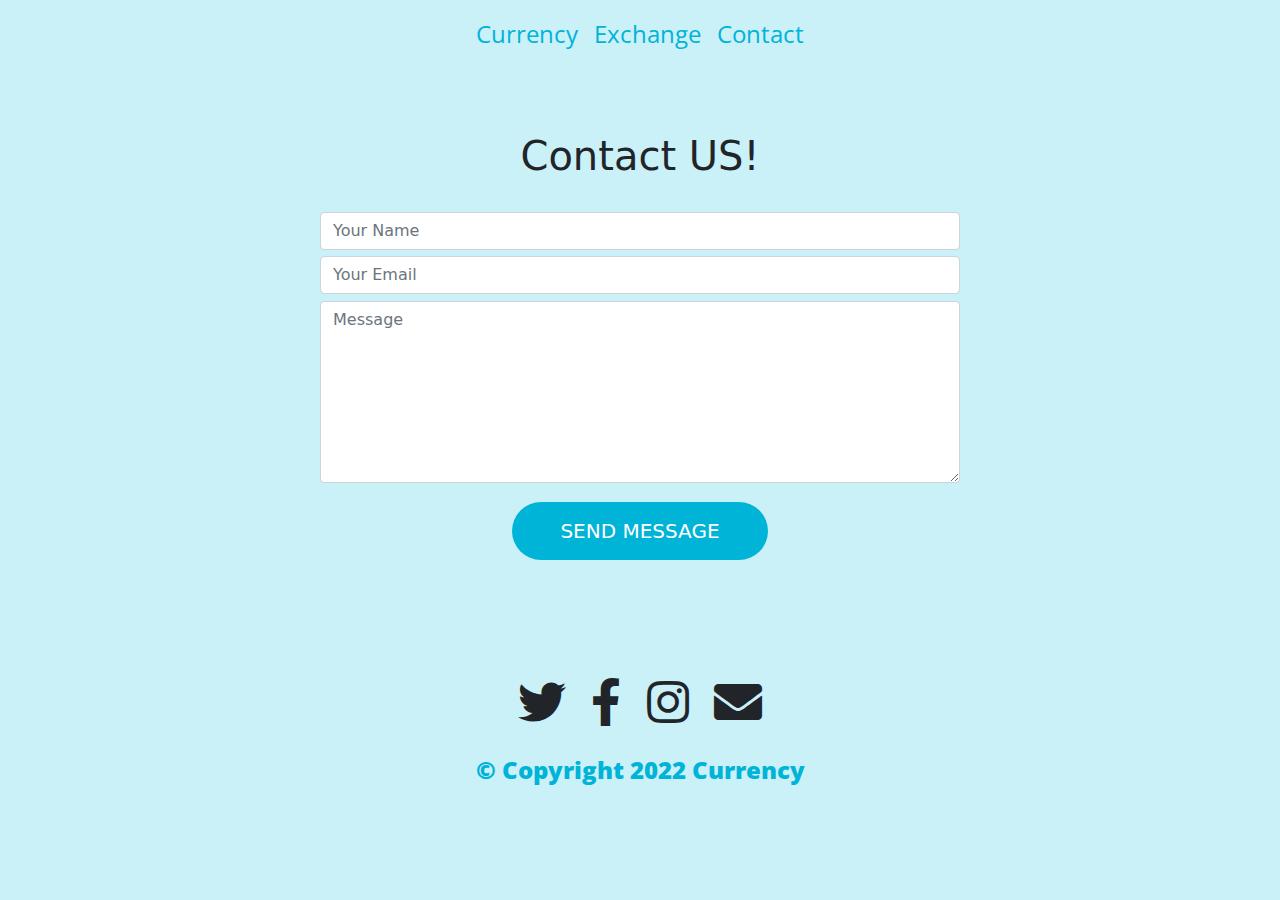
<file: contact.html>
<!DOCTYPE html>
<html lang="en">
<head>
    <meta charset="UTF-8">
    <meta http-equiv="X-UA-Compatible" content="IE=edge">
    <meta name="viewport" content="width=device-width, initial-scale=1.0">
    <link href="https://fonts.googleapis.com/css2?family=Open+Sans&display=swap" rel="stylesheet">
    <link rel="stylesheet" href="css/bootstrap.min.css">
    <link rel="stylesheet" href="css/styles.css">
    <link rel="stylesheet" href="css/all.min.css">
    <script src="js/bootstrap.min.js"></script>
    <title>Contact</title>
</head>
<body>
    
    <nav class="navbar navbar-expand-lg navbar-light">
        <button class="navbar-toggler" type="button" data-bs-toggle="collapse" data-bs-target="#navbarNavAltMarkup" aria-controls="navbarNavAltMarkup" aria-expanded="false" aria-label="Toggle navigation">
          <span class="navbar-toggler-icon"></span>
        </button>
        <div class="collapse navbar-collapse justify-content-center" id="navbarNavAltMarkup">
          <div class="navbar-nav">
            <a class="nav-item nav-link rounded-pill" style="color:#00B4D8;" href="index.html">Currency</a>
            <a class="nav-item nav-link rounded-pill" style="color:#00B4D8;" href="exchange.html">Exchange</a>
            <a class="nav-item nav-link rounded-pill" style="color:#00B4D8;" href="contact.html">Contact</a>
          </div>
        </div>
      </nav>

    <section id="mainContact">

      <div id="contact">

        <h1>Contact US!</h1>

        <div class="nameContainer">
            <input type="name" class="form-control" id="contactName" placeholder="Your Name" required>
        </div>

        <div class="emailContainer">
            <input type="email" class="form-control" id="contactEmail" placeholder="Your Email" required>
        </div>
        
        <textarea name="message" class="form-control" id="contactMessage" placeholder="Message" rows="7" required></textarea>

        <button type="button" class="btn btn-lg rounded-pill exchangeBtn messageBtn">SEND MESSAGE</button>
      </div>

    </section>

      <section id="footer">

        <div class="icon">
            <i class="fab fa-twitter fa-3x"></i>
            <i class="fab fa-facebook-f fa-3x"></i>
            <i class="fab fa-instagram fa-3x"></i>
            <i class="fas fa-envelope fa-3x"></i>
        </div>
  
        <div class="copyright">
          <p>© Copyright 2022 Currency</p>
        </div>      
      </section>

    <script src="https://ajax.googleapis.com/ajax/libs/jquery/3.6.0/jquery.min.js"></script>
    <script src="js/contact.js"></script>
</body>
</html>
</file>
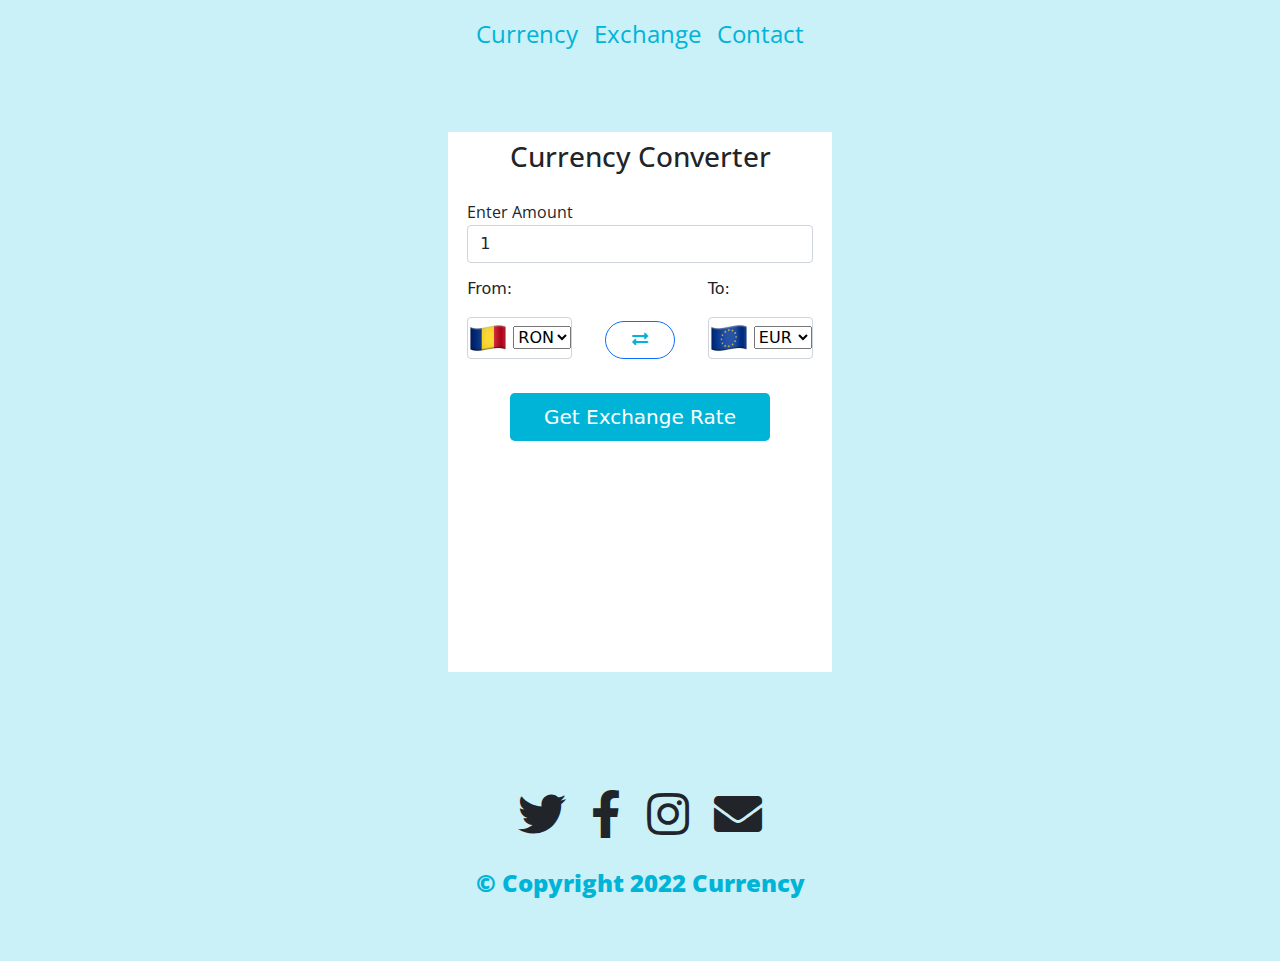
<file: exchange.html>
<!DOCTYPE html>
<html lang="en">
<head>
    <meta charset="UTF-8">
    <meta http-equiv="X-UA-Compatible" content="IE=edge">
    <meta name="viewport" content="width=device-width, initial-scale=1.0">
    <link href="https://fonts.googleapis.com/css2?family=Open+Sans&display=swap" rel="stylesheet">
    <link rel="stylesheet" href="css/bootstrap.min.css">
    <link rel="stylesheet" href="css/styles.css">
    <link rel="stylesheet" href="css/all.min.css">
    <script src="js/bootstrap.min.js"></script>
    <title>Exchange</title>
</head>
<body>
    
    <nav class="navbar navbar-expand-lg navbar-light">
        <button class="navbar-toggler" type="button" data-bs-toggle="collapse" data-bs-target="#navbarNavAltMarkup" aria-controls="navbarNavAltMarkup" aria-expanded="false" aria-label="Toggle navigation">
          <span class="navbar-toggler-icon"></span>
        </button>
        <div class="collapse navbar-collapse justify-content-center" id="navbarNavAltMarkup">
          <div class="navbar-nav">
            <a class="nav-item nav-link rounded-pill" style="color:#00B4D8;" href="index.html">Currency</a>
            <a class="nav-item nav-link rounded-pill" style="color:#00B4D8;" href="exchange.html">Exchange</a>
            <a class="nav-item nav-link rounded-pill" style="color:#00B4D8;" href="contact.html">Contact</a>
          </div>
        </div>
      </nav>

      <section id="converter">

          <div class="currencyConverter">

            <h3>Currency Converter</h3>

            <div class="amount">

              <label class="enterValueText" for="AmountValue">Enter Amount</label>
              <input type="email" class="form-control" id="amountValue" placeholder="" value="1">

            <div class="exchangeConverter">

              <div class="from">

                <p>From:</p>

                <div class="flagCurrency rounded">

                  <img class="flag flagFirst" src="images/RON.png" alt="">

                  <select name="currency" class="dropList" id="currencyTypeFirst">

                    <option value="RON">RON</option>
                    <option value="USD">USD</option>
                    <option value="EUR">EUR</option>                 
                    <option value="GBP">GBP</option>
                    <option value="CHF">CHF</option>
                    <option value="CAD">CAD</option>
                    <option value="JPY">JPY</option>
                    <option value="CNY">CNY</option>
                    <option value="INR">INR</option>
                    <option value="RUB">RUB</option>
                    <option value="BGN">BGN</option>
                    <option value="CZK">CZK</option>
                    <option value="HUF">HUF</option>
                    <option value="PLN">PLN</option>

                  </select>

                </div>

              </div>

              <button type="button" class="btn btn-outline-primary rounded-pill reverseButton">

                <i class="fas fa-exchange-alt"></i>

              </button>

              <div class="to">

                <p>To:</p>

                <div class="flagCurrency rounded">

                  <img class="flag flagSecond" src="images/EUR.png" alt="">

                  <select name="currency" class="dropList" id="currencyTypeSecond">
                    
                    <option value="EUR">EUR</option>
                    <option value="RON">RON</option>
                    <option value="USD">USD</option>                 
                    <option value="GBP">GBP</option>
                    <option value="CHF">CHF</option>
                    <option value="CAD">CAD</option>
                    <option value="JPY">JPY</option>
                    <option value="CNY">CNY</option>
                    <option value="INR">INR</option>
                    <option value="RUB">RUB</option>
                    <option value="BGN">BGN</option>
                    <option value="CZK">CZK</option>
                    <option value="HUF">HUF</option>
                    <option value="PLN">PLN</option>

                  </select>

                </div>

              </div>
              
            </div>

            <div class="resultExchange">

              <p></p>            

            </div>

            <div class="buttonExchange">

              <button type="button" class="btn btn-lg exchangeBtn">Get Exchange Rate</button>

            </div>

            </div>

          </div>

      </section>

      <section id="footer">

        <div class="icon">
            <i class="fab fa-twitter fa-3x"></i>
            <i class="fab fa-facebook-f fa-3x"></i>
            <i class="fab fa-instagram fa-3x"></i>
            <i class="fas fa-envelope fa-3x"></i>
        </div>
  
        <div class="copyright">
          <p>© Copyright 2022 Currency</p>
        </div>      
      </section>

    <script src="https://ajax.googleapis.com/ajax/libs/jquery/3.6.0/jquery.min.js"></script>
    <script src="js/country-list.js"></script>
    <script src="js/exchange.js"></script>
</body>
</html>
</file>
<file: css/styles.css>
:root {
    --backgroundColor: #CAF0F8;
    --hoverBackgroundColor: #90E0EF;
    --tabelMainColor: #03045E;
    --dataMainColor: #00B4D8;
    --mainFont: 'Open Sans', sans-serif;
}

* {
    margin: 0;
    padding: 0;
}

body {
    background-color: var(--backgroundColor);
}

/****************************************NAVBAR SECTION STYLE *******************/

.nav-item, .descTable, .dataTable, .copyright p {
    font-size: 1.5rem;
    font-family: var(--mainFont);
}

.nav-item:hover, .descTable:hover, .reverseButton:hover, .exchangeBtn:hover {
    background-color: var(--hoverBackgroundColor);
}

/****************************************Currency Table SECTION STYLE ****************/

#currency {
    height: 130vh;
    background-color: var(--tabelMainColor);
}

.titleDesc {
    display: flex;
    align-items: center;
    flex-direction: column;
    color: #FFFFFF;
    font-family: var(--mainFont);
    padding-top: 3%;   
}

.titleDesc h3 {
    font-size: 34px;
}

.titleDesc p {
    font-size: 20px;
}

.titleDesc hr {
    background-color: #fff200;
    border-width: 5px;
    opacity: 1;
    width: 100px;
}

.currencyTable {
    background-color: #fff;
    margin: 1% 3% 0;
}

.descTable, .dataTable {
    color: var(--tabelMainColor);
    text-decoration: none;
}

.dataTable {
    color: var(--dataMainColor); 
}

.flag, .chart {
    width: 40px;
    height: 100%;
}

.arrowGreen, .arrowRed {
    color: #15bf13;
    height: 100%;
}

.arrowRed {
    color: #ce363c;
}
/****************************************FOOTER SECTION STYLE ***********************/

#footer {
    height: 25vh;
    display: flex;
    align-items: center;
    justify-content: center;
    flex-direction: column;
}

.icon i {
    margin: 10px;
}

.copyright p {
    margin-top: 5%;
    font-family: var(--mainFont);
    font-weight: 800;
    color: var(--dataMainColor);
}

/*************************************EXCHANGE PAGE STYLE *********************************/

#converter, #mainContact {
    display: flex;
    justify-content: center;
    padding: 5% 0 5%;
}

#converter h3 {
    text-align: center;
    padding-top: 2%;
    padding-bottom: 5%;
    font-family: var(--mainFont);
}

.currencyConverter {
    background-color: #fff;
    height: 60vh;
    width: 30%;
}

.amount {
    padding: 0% 5% 0% 5%;
}

.enterValueText {
    font-family: var(--mainFont);
}

.exchangeConverter {
    display: flex;
    justify-content: space-between;
    align-items: flex-end;
    padding-top: 3%;
}

.flagCurrency {
    border: 1px solid #ced4da;
}

#currencyType {
    border: 0;
    text-align: center;
}

.reverseButton {
    color: var(--dataMainColor);
    width: 20%;
}

.resultExchange {
    padding-top: 5%;
    text-align: center;
    font-family: var(--mainFont);
    color: #212529;
    font-weight: 700;
    font-size: 1.2rem;
}

.buttonExchange {
    text-align: center;
}

.exchangeBtn {
    width: 75%;
    color: #fff;
    background-color: var(--dataMainColor);
}

.exchangeBtn:hover {
    color: #fff;
}

/***********************************CONTACT PAGE STYLE****************************/

#contact {
    width: 50%;
    display: flex;
    justify-content: center;
    align-items: center;
    flex-direction: column;
}

.nameContainer, .emailContainer {
    width: 100%;
}

#contact h1 {
    margin-bottom: 5%;
}

.form-control {
    margin-bottom: 1%;
}

#contact .exchangeBtn {
    width: 40%;
    padding: 2% 0 2% 0;
    margin-top: 2%;
}

.redText {
    color: red;
}

/********************************MEDIA QUERY STYLE index.html PAGE ***********************/

@media (max-width: 480px) {

    #currency {
        height: 160vh;
    }

    .titleDesc h3 {
        padding-top: 2%;
    }

    .titleDesc p {
        text-align: center;
    }

    .noneMobile {
        display: none;
        height: 0px;
    }

    .twoColumnMobile {
        display: flex;
        flex-direction: row;
        width: 50%;
        justify-content: center;
    }

    .valueContent {
        width: 25%;
        display: flex;
        align-items: center;
    }

    .arrowGreen, .arrowRed {
        height: 50%;
    }

    .flag {
        height: 75%;
    }

    .dataTable {
        font-size: 1rem;
    }

    .valueContent1 {
        width: 50%;
        display: flex;
        align-items: center;
        padding: 0 5% 0 5%;
    }

    .heightExtraSmall {
        height: 60px;
    }

    .copyright p {
        text-align: center;
    }

    .icon i {
        padding-top: 10%;
        font-size: 1.5rem;
    }

}

    @media (min-width: 481px) and (max-width: 768px) {
        #currency {
            height: 150vh;
        }

        .titleDesc h3 {
            font-size: 2.5rem;
        }
    
        .titleDesc p {
            text-align: center;
            font-size: 2rem;
        } 

        .smallDeviceCurrency {
            width: 50%;
        }
    
        .smallDeviceSpot {
            width: 30%;
        }

        .smallDeviceChart {
            width: 20%;
        }

        .valueContent {
            width: 25%;
            display: flex;
            align-items: center;
        }
    
        .arrowGreen, .arrowRed {
            height: 50%;
        }
    
        .flag {
            height: 75%;
        }

        .descTable {
            font-size: 2rem;
        }

        .dataTable {
            font-size: 1.5rem;
        }
    
        .valueContent1, .valueContent2 {
            width: 30%;
            display: flex;
            align-items: center;
        }

        .valueContent2 {
            width: 20%;
            display: flex;
            align-items: center;
        }
    
        .heightExtraSmall {
            height: 60px;
        }

        .chart {
            width: 50%;
            height: 100%;
        }
    
        .copyright p {
            text-align: center;
        }
    
        .icon i {
            padding-top: 10%;
            font-size: 2rem;
        } 

}

@media (min-width: 769px) and (max-width: 992px) {

    #currency {
        height: 100vh;
    }

    .titleDesc h3 {
        font-size: 2.5rem;
    }

    .titleDesc p {
        font-size: 2rem;
    }

    .descTable {
        font-size: 2.5rem;
    }

    .dataTable {
        font-size: 2rem;
    }

}

/********************************MEDIA QUERY STYLE contact.html PAGE ***********************/

@media (max-width: 480px) {

    #contact {
        width: 100%;
        padding: 0 5% 0 5%;
    }

    #contact .exchangeBtn {
        width: 75%;
        height: 10vh;
    }

    .form-control {
        font-size: 1.5rem;
    }

    .icon i {
        font-size: 2rem;
    }
}

@media (min-width: 481px) and (max-width: 768px) {

    .navbar-toggler {
        font-size: 2rem;
    }

    #contact {
        width: 100%;
        padding: 0 5% 0 5%;
    }

    #contact h1 {
        font-size: 3rem;
    }

    .form-control {
        font-size: 2rem;
    }

    #contact .exchangeBtn {
        width: 50%;
        height: 10vh;
        font-size: 1.8rem;
    }

    .icon i {
        font-size: 4rem;
    }
}

@media (min-width: 769px) and (max-width: 992px) {

    .navbar-toggler {
        font-size: 2rem;
    }

    #contact {
        width: 100%; 
        padding: 0 5% 0 5%;
    }

    #contact h1 {
        font-size: 3rem;
    }

    #contact .exchangeBtn {
        width: 50%; 
        height: 12vh;
        font-size: 2rem;
    }

    .icon i {
        font-size: 4rem;
    }

    .copyright p {
        font-size: 2rem;
    }
}

/********************************MEDIA QUERY STYLE exchange.html PAGE ***********************/

@media (max-width: 480px) {

    .currencyConverter {
        width: 100%;
        margin: 0 5% 0 5%;
    }

    .flagCurrency {
        font-size: 1.3rem;
    }

    .from {
        margin-right: 2%;
    }

    .to {
        margin-left: 2%;
    }

    option {
        font-size: 1rem;
    }
}

@media (min-width: 481px) and (max-width: 768px) {

    .currencyConverter {
        width: 100%;
        margin: 0 5% 0 5%;
    }

    #converter h3 {
        font-size: 2.5rem;
    }

    .enterValueText {
        font-size: 2rem;
    }

    .flag {
        height: 75px;
        width: 75px;
    }
    
    .from, .to {
        width: 25%;
        height: 10vh;
    }

    .dropList {
        width: 50%;
        height: 4vh;
        text-align: center;
    }

    .flagCurrency {
        display: flex;
        align-items: center;
    }

    .exchangeBtn {
        height: 7vh;
    }

} 

 @media (min-width: 769px) and (max-width: 992px) {

    .currencyConverter {
        width: 100%;
        margin: 0 5% 0 5%;
    }

    #converter h3 {
        font-size: 3rem;
    }

    .enterValueText {
        font-size: 2.5rem;
    }

    .flag {
        height: 75px;
        width: 75px;
    }
    
    .from, .to {
        width: 35%;
        font-size: 2rem;
    }

    .dropList {
        width: 50%;
        height: 4vh;
        text-align: center;
    }

    .flagCurrency {
        display: flex;
        align-items: center;
    }

    .exchangeBtn {
        height: 7vh;
        font-size: 2rem;
    }

    .fa-exchange-alt {
        font-size: 2rem;
    }

    .resultExchange {
        font-size: 2rem;
    }

}
</file>
